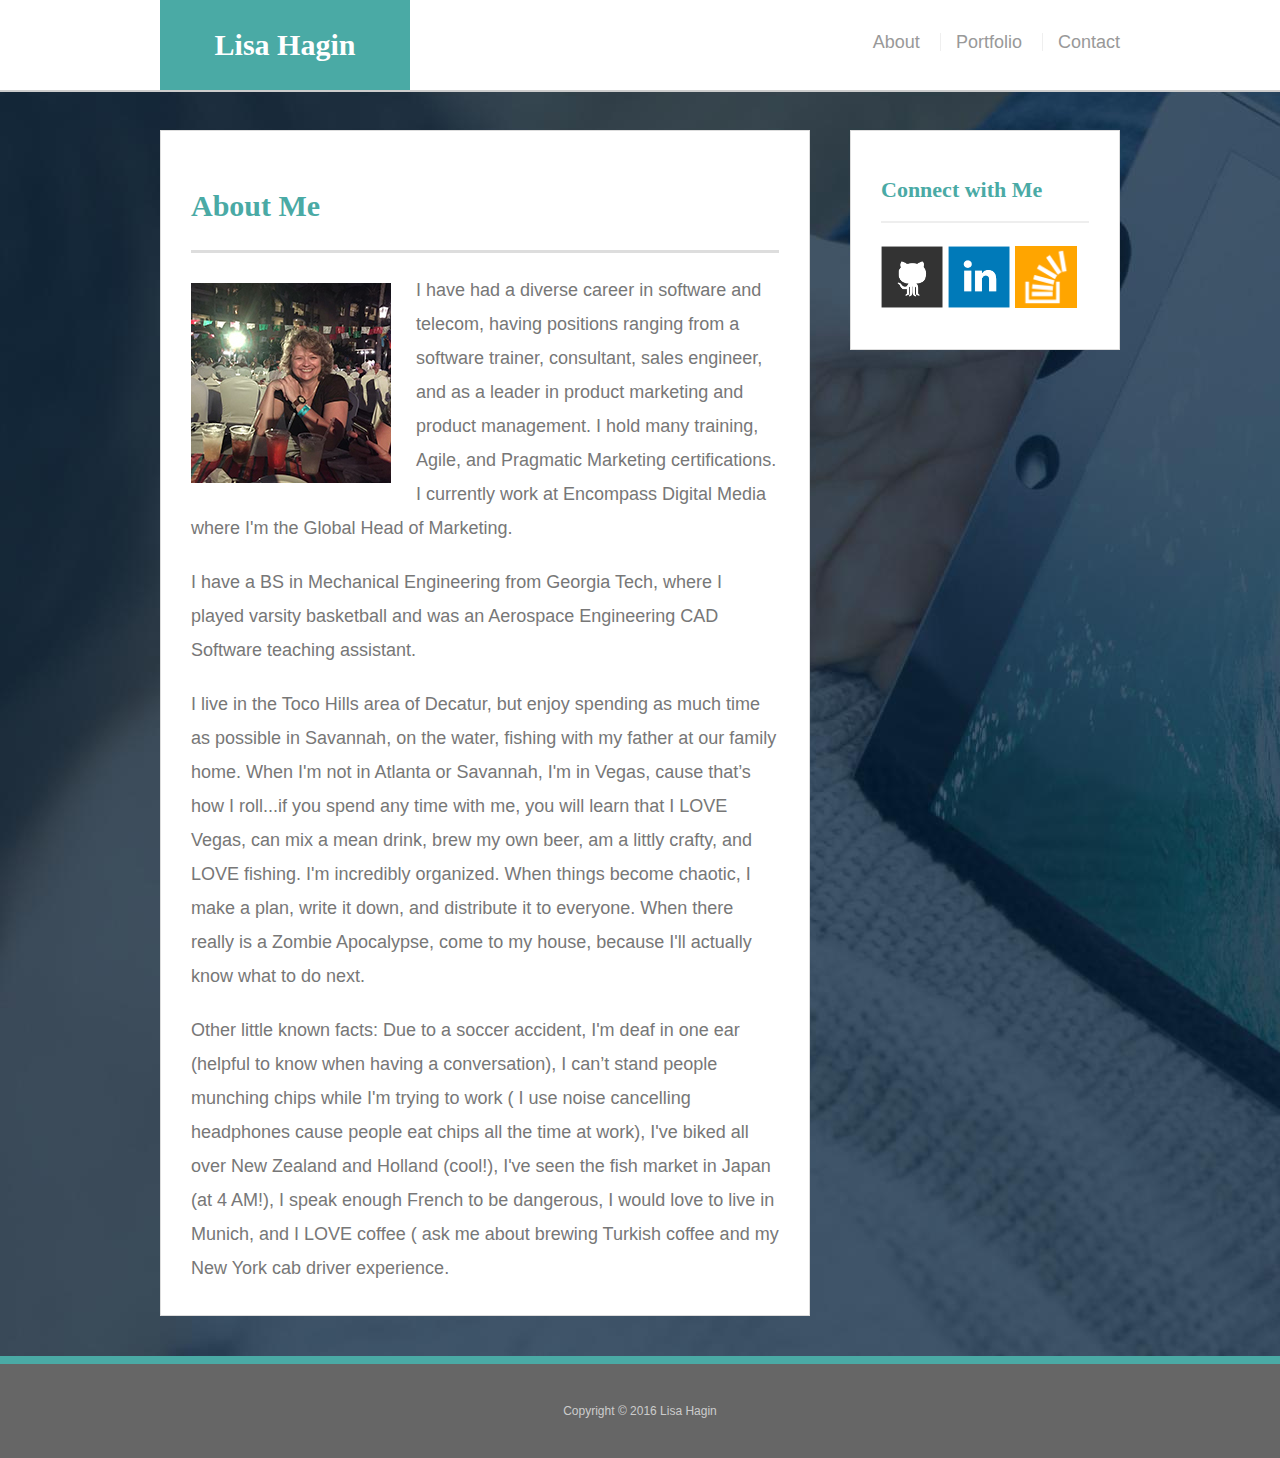
<file: index.html>
<!doctype html>
<html lang="en-us">

<head>
  <meta charset="UTF-8">

  <meta name="viewport" content="width=device-width, initial-scale=1.0">
  <title>About | Lisa Hagin</title>
  <link rel="stylesheet" type="text/css" href="assets/css/reset.css">
  <link rel="stylesheet" type="text/css" href="assets/css/style.css">
  
</head>

<body>

  <header id="masthead">
    <div class="container">
      <a href="index.html" id="logo">Lisa Hagin</a>
      <nav>
        <a href="index.html">About</a>
        <a href="portfolio.html">Portfolio</a>
        <a href="contact.html">Contact</a>
      </nav>
    </div>
  </header>

  <div id="main-container" class="container">
    <section class="main-section">
      <h1>About Me</h1>


      <img src="assets/images/lisa200x200.jpg" class="auth-image" alt="Lisa Hagin">

      <p>I have had a diverse career in software and telecom, having positions ranging from a software trainer, consultant, sales engineer, and as a leader in product marketing and product management. I hold many training, Agile, and Pragmatic Marketing certifications. I currently work at Encompass Digital Media where I'm the Global Head of Marketing.</p>
      
      <p>I have a BS in Mechanical Engineering from Georgia Tech, where I played varsity basketball and was an Aerospace Engineering CAD Software teaching assistant.</p>
      
       <p> I live in the Toco Hills area of Decatur, but enjoy spending as much time as possible in Savannah, on the water, fishing with my father at our family home. When I'm not in Atlanta or Savannah, I'm in Vegas, cause that’s how I roll...if you spend any time with me, you will learn that I LOVE Vegas, can mix a mean drink, brew my own beer, am a littly crafty, and LOVE fishing. I'm incredibly organized. When things become chaotic, I make a plan, write it down, and distribute it to everyone. When there really is a Zombie Apocalypse, come to my house, because I'll actually know what to do next.</p>
      
      <p><b>Other little known facts:</b> Due to a soccer accident, I'm deaf in one ear (helpful to know when having a conversation), I can’t stand people munching chips while I'm trying to work ( I use noise cancelling headphones cause people eat chips all the time at work), I've biked all over New Zealand and Holland (cool!), I've seen the fish market in Japan (at 4 AM!), I speak enough French to be dangerous, I would love to live in Munich, and I LOVE coffee ( ask me about brewing Turkish coffee and my New York cab driver experience.</p>

      
    </section>

    <section class="sidebar">
      <div id="connect">
        <h2>Connect with Me</h2>

        <a href="https://github.com/haginl1"><img src="assets/images/github-128.png" class="social" alt="GitHub" /></a>
        <a href="https://www.linkedin.com/in/lisahagin"><img src="assets/images/linkedin-128.png" class="social" alt="LinkedIn" /></a>
        <a href="http://stackoverflow.com/users/7269962/lisa-hagin?tab=profile" /><img src="assets/images/stackoverflow-128.png" class="social" alt="Stack Overflow" /></a>
        
      </div>
    </section>
  </div>

  <footer>
    <div class="container">
      Copyright &copy; 2016 Lisa Hagin
    </div>
  </footer>
</body>

</html>
</file>
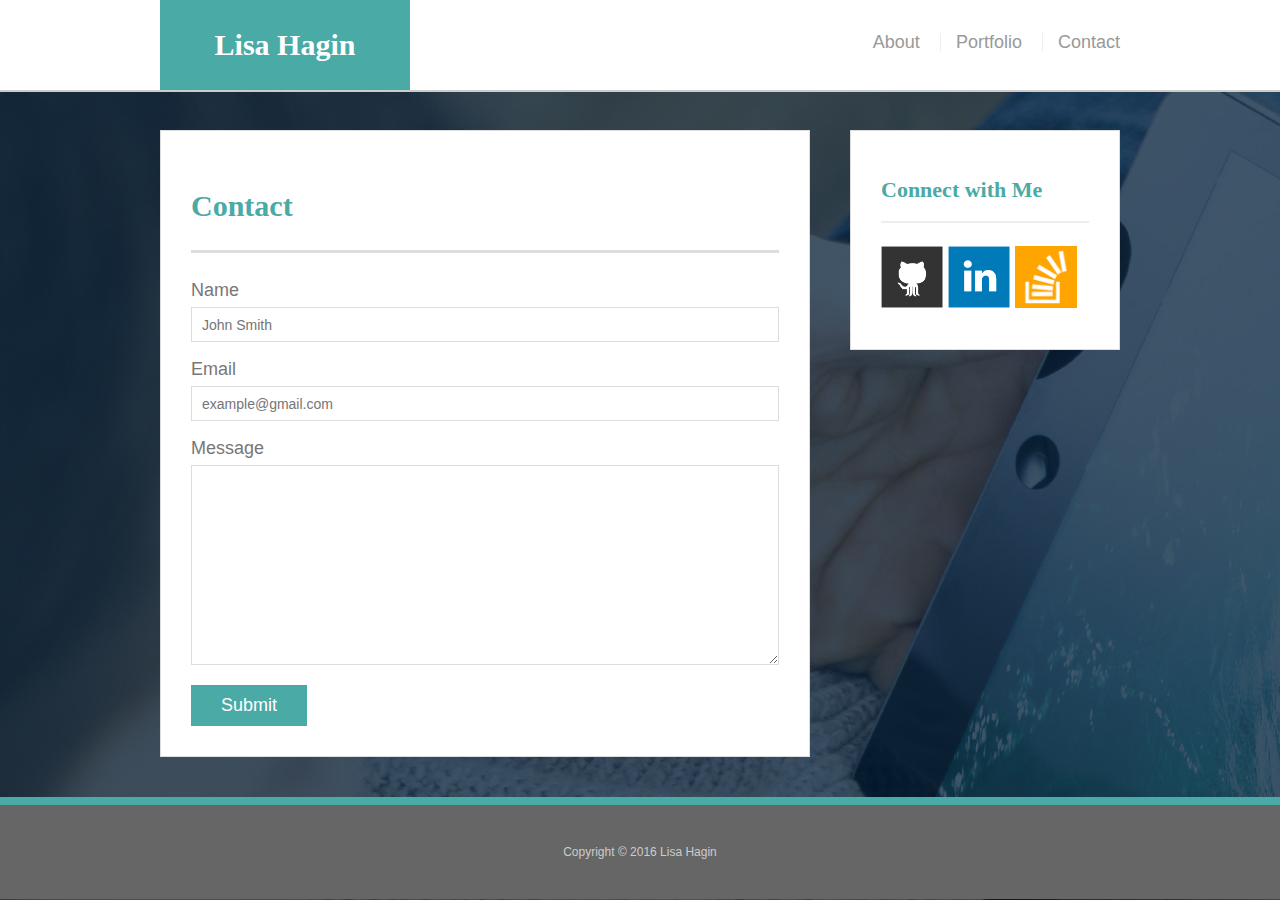
<file: contact.html>
<!doctype html>
<html lang="en-us">

<head>
  <meta charset="UTF-8">
  <meta name="viewport" content="width=device-width, initial-scale=1.0">
  <title>Contact | Lisa Hagin</title>
  <link rel="stylesheet" type="text/css" href="assets/css/reset.css">
  <link rel="stylesheet" type="text/css" href="assets/css/style.css">
</head>

<body>

  <header id="masthead">
    <div class="container">

      <a href="index.html" id="logo">Lisa Hagin</a>

      <nav>
        <a href="index.html">About</a>
        <a href="portfolio.html">Portfolio</a>
        <a href="contact.html">Contact</a>
      </nav>
    </div>
  </header>

  <div id="main-container" class="container">
    <section class="main-section">
      <h1>Contact</h1>

      <form id="contact-form">
        <ul>
          <li>
            <label for="name">Name</label>
            <input type="text" id="name" name="name" placeholder="John Smith" required="required">
          </li>
          <li>
            <label for="email">Email</label>
            <input type="email" id="email" name="email" placeholder="example@gmail.com" required="required">
          </li>
          <li>
            <label for="message">Message</label>
            <textarea id="message" name="message" required="required"></textarea>
          </li>
        </ul>
        <input type="submit">
      </form>

    </section>

    <section class="sidebar">
      <div id="connect">
        <h2>Connect with Me</h2>

        <a href="https://github.com/haginl1"><img src="assets/images/github-128.png" class="social" alt="GitHub" /></a>
        <a href="https://www.linkedin.com/in/lisahagin"><img src="assets/images/linkedin-128.png" class="social" alt="LinkedIn" /></a>
        <a href="http://stackoverflow.com/users/7269962/lisa-hagin?tab=profile" /><img src="assets/images/stackoverflow-128.png" class="social" alt="Stack Overflow" /></a>
        
      </div>
    </section>
  </div>

  <footer>
    <div class="container">

      Copyright &copy; 2016 Lisa Hagin

    </div>
  </footer>
</body>

</html>
</file>
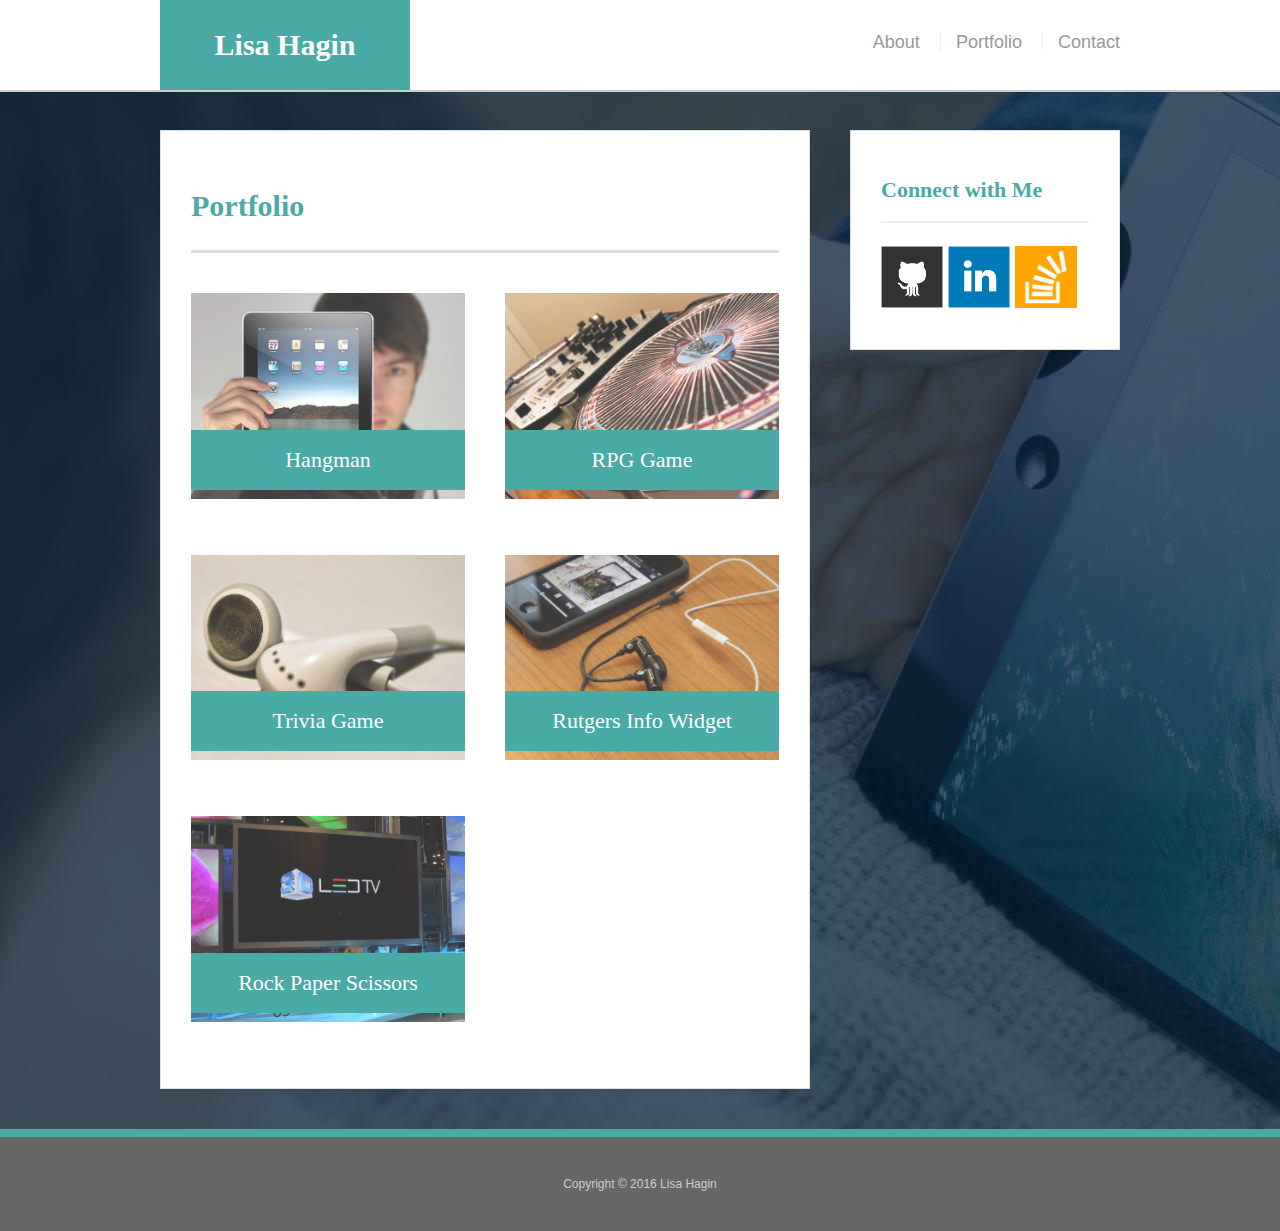
<file: portfolio.html>
<!doctype html>
<html lang="en-us">

<head>
  <meta charset="UTF-8">
  <meta name="viewport" content="width=device-width, initial-scale=1.0">
 <title>Portfolio | Lisa Hagin</title>
  <link rel="stylesheet" type="text/css" href="assets/css/reset.css">
  <link rel="stylesheet" type="text/css" href="assets/css/style.css">
</head>

<body>

  <header id="masthead">
    <div class="container">
      <a href="index.html" id="logo">Lisa Hagin</a>
      <nav>
        <a href="index.html">About</a>
        <a href="portfolio.html">Portfolio</a>
        <a href="contact.html">Contact</a>
      </nav>
    </div>
  </header>

  <div id="main-container" class="container">
    <section class="main-section">
      <h1>Portfolio</h1>

      <div class="work">
        <img src="assets/images/technics-q-c-640-480-1.jpg" alt="hangman">

        <h3>Hangman</h3>
      </div>
      <div class="work">
        <img src="assets/images/technics-q-c-640-480-2.jpg" alt="RPG Game">

        <h3>RPG Game</h3>
      </div>
      <div class="work">
        <img src="assets/images/technics-q-c-640-480-5.jpg" alt="Trivia Game">

        <h3>Trivia Game</h3>
      </div>
      <div class="work">
        <img src="assets/images/technics-q-c-640-480-7.jpg" alt="Rutgers Info Widget">

        <h3>Rutgers Info Widget</h3>
      </div>
      <div class="work">
        <img src="assets/images/technics-q-c-640-480-9.jpg" alt="Rock Paper Scissors">

        <h3>Rock Paper Scissors</h3>
      </div>

    </section>

    <section class="sidebar">
      <div id="connect">
        <h2>Connect with Me</h2>

        <a href="https://github.com/haginl1"><img src="assets/images/github-128.png" class="social" alt="GitHub" /></a>
        <a href="https://www.linkedin.com/in/lisahagin"><img src="assets/images/linkedin-128.png" class="social" alt="LinkedIn" /></a>
        <a href="http://stackoverflow.com/users/7269962/lisa-hagin?tab=profile" /><img src="assets/images/stackoverflow-128.png" class="social" alt="Stack Overflow" /></a>
        
      </div>
    </section>
  </div>

  <footer>
    <div class="container">
   
      Copyright &copy; 2016 Lisa Hagin

    </div>
  </footer>
</body>

</html>
</file>
<file: assets/css/style.css>
body {
  font-family: 'Arial', 'Helvetica Neue', Helvetica, sans-serif;
  font-size: 18px;
  color: #777;
  line-height: 34px;

  background: url("../images/large-background.jpg");

  
/*background: url("../images/concrete_seamless.png");*/

}
* {
  box-sizing: border-box;
}


/*general*/

.container {
  clear: both;
  margin: 0 auto;
  width: 100%;
  max-width: 960px;
}

h1,
h2,
h3,
p {
  margin-bottom: 20px;
}

p:last-child {
  margin-bottom: 0;
}

h1,
h2,
h3 {
  font-family: 'Georgia', Times, Times New Roman, serif;
  color: #4aaaa5;
  font-weight: 700;
}

h1 {
  padding-bottom: 20px;
  font-size: 30px;
  line-height: 49px;
  border-bottom: 3px solid #ddd;
}

h2,
h3 {
  font-size: 22px;
}


/*header*/

#masthead {
  position: fixed;
  z-index: 99;
  margin: 0 0 30px;
  overflow: auto;
  width: 100%;
  color: #fff;
  background: #fff;
  border-bottom: 2px solid #ccc;
}

#logo {
  width: 250px;
  height: 90px;
  float: left;
  font-family: 'Georgia', Times, Times New Roman, serif;
  text-align: center;
  line-height: 90px;
  color: #fff;
  font-weight: 700;
  font-size: 30px;
  text-decoration: none;
  background: #4aaaa5;
}

nav {
  float: right;
  margin-top: 25px;
}

nav a {
  display: inline-block;
  margin-left: 15px;
  padding-left: 15px;
  color: #999;
  text-decoration: none;
  line-height: 18px;
  border-left: 1px solid #efefef;
}

nav a:first-child {
  border-left: 0 none;
}


/*footer*/

footer {
  padding: 30px 0;
  clear: both;
  color: #fff;
  color: #ccc;
  font-size: 12px;
  text-align: center;
  background: #666;
  border-top: 8px solid #4aaaa5;
  

}


/*sidebar*/

.sidebar {
  padding: 30px;
  width: 100%;
  max-width: 270px;
  float: right;
  margin-bottom: 20px;
  background: #fff;
  border: 1px solid #ddd;
}

h3,
.sidebar h2 {
  padding-bottom: 20px;
  margin-bottom: 15px;
  line-height: 22px;
  border-bottom: 2px solid #eee;
}

.social {
  width: 62px;
  height: 62px;
  margin-top: 8px;
  margin-right: 5px;
}

.social:last-child {
  margin-right: 0;
}


/*main*/

#main-container {
  padding-top: 130px;
}

.main-section {
  padding: 30px;
  margin: 0 0 40px 0;
  width: 100%;
  max-width: 650px;
  float: left;
  background: #fff;
  border: 1px solid #ddd;
}


/*portfolio page*/

.work {
  position: relative;
  width: 274px;
  overflow: auto;
  float: left;
  margin: 20px 0 25px;
}

.work:nth-child(even) {
  margin-right: 40px;
}

.work img {
  width: 100%;
  border: 0 none;
  opacity: .8;
}

.work h3 {
  position: absolute;
  bottom: 20px;
  margin-bottom: 0;
  padding: 15px;
  width: 100%;
  color: #fff;
  text-align: center;
  line-height: 30px;
  font-weight: 300;
  background: #4aaaa5;
  border-bottom: 0;
}

.auth-image {
  width: 200px;
  height: auto;
  margin-top: 10px;
  margin-right: 25px;
  float: left;
}


/*contact page*/

#contact-form ul {
  margin-bottom: 20px;
}

#contact-form li {
  margin-bottom: 10px;
}

label,
input[type=text],
input[type=email],
textarea {
  display: block;
  width: 100%;
}

input[type=text],
input[type=email],
textarea {
  height: 35px;
  padding: 0 10px;
  font-size: 14px;
  border: 1px solid #ddd;
}

textarea {
  height: 200px;
}

input[type=submit] {
  padding: 10px 30px;
  color: #fff;
  font-size: 18px;
  cursor: pointer;
  background: #4aaaa5;
  border: 0 none;
<<<<<<< HEAD
}

@media only screen and (max-width: 980px) {

   .main-section {
    /*padding: 30px;
    margin: 0 0 40px 0;*/
    width: 60%; 
    /*background: #fff;
    border: 1px solid #ddd;*/
  }

  .container {
    clear: both;
    margin: 0 auto;
    width: 80%;
    /*max-width: 960px;*/
  }
}

@media only screen and (max-width: 768px) {
    .masthead {
      padding: 30px;
      margin: 0 0 40px 0;
      width: 80%; 
      background: #fff;
      border: 1px solid #ddd;
    }

    .main-section {
      padding: 30px;
      margin: 0 0 20px 0;
      width: 100%; 
      background: #fff;
      border: 1px solid #ddd;
    }

    .sidebar {
      clear: both;
      margin: 0 auto 20px;
      width: 100%;
      max-width: 960px;
    }
  }

@media only screen and (max-width: 640px) {
    .masthead {
      width: 80%; 
      background: #fff;
      border: 1px solid #ddd;
    }

    .container {
        clear: both;
        margin: 0 auto;
        width: 80%;
        /*max-width: 960px;*/
      }
  
    nav a {
      display: inline-block;
      color: #999;
      text-decoration: none;
      line-height: 18px;
      border-left: 1px solid #efefef;
      margin-left:50px;
      }

    nav a:first-child {
      border-left: 0 none;
      }

    nav {
      clear: both;
      margin-top: 0;
      float:none;

      }

      #logo {
      width: 100%;
      height:60px;
      float: left;
      font-family: 'Georgia', Times, Times New Roman, serif;
      text-align: center;
      line-height: 60px;
      color: #fff;
      font-weight: 700;
      font-size: 24px;
      text-decoration: none;
      background: #4aaaa5;
     }

     .auth-image {
      width: 100%;
      height: auto;
      margin-top: 10px;
      margin-right: 25px;
      
     }
  }
</file>
